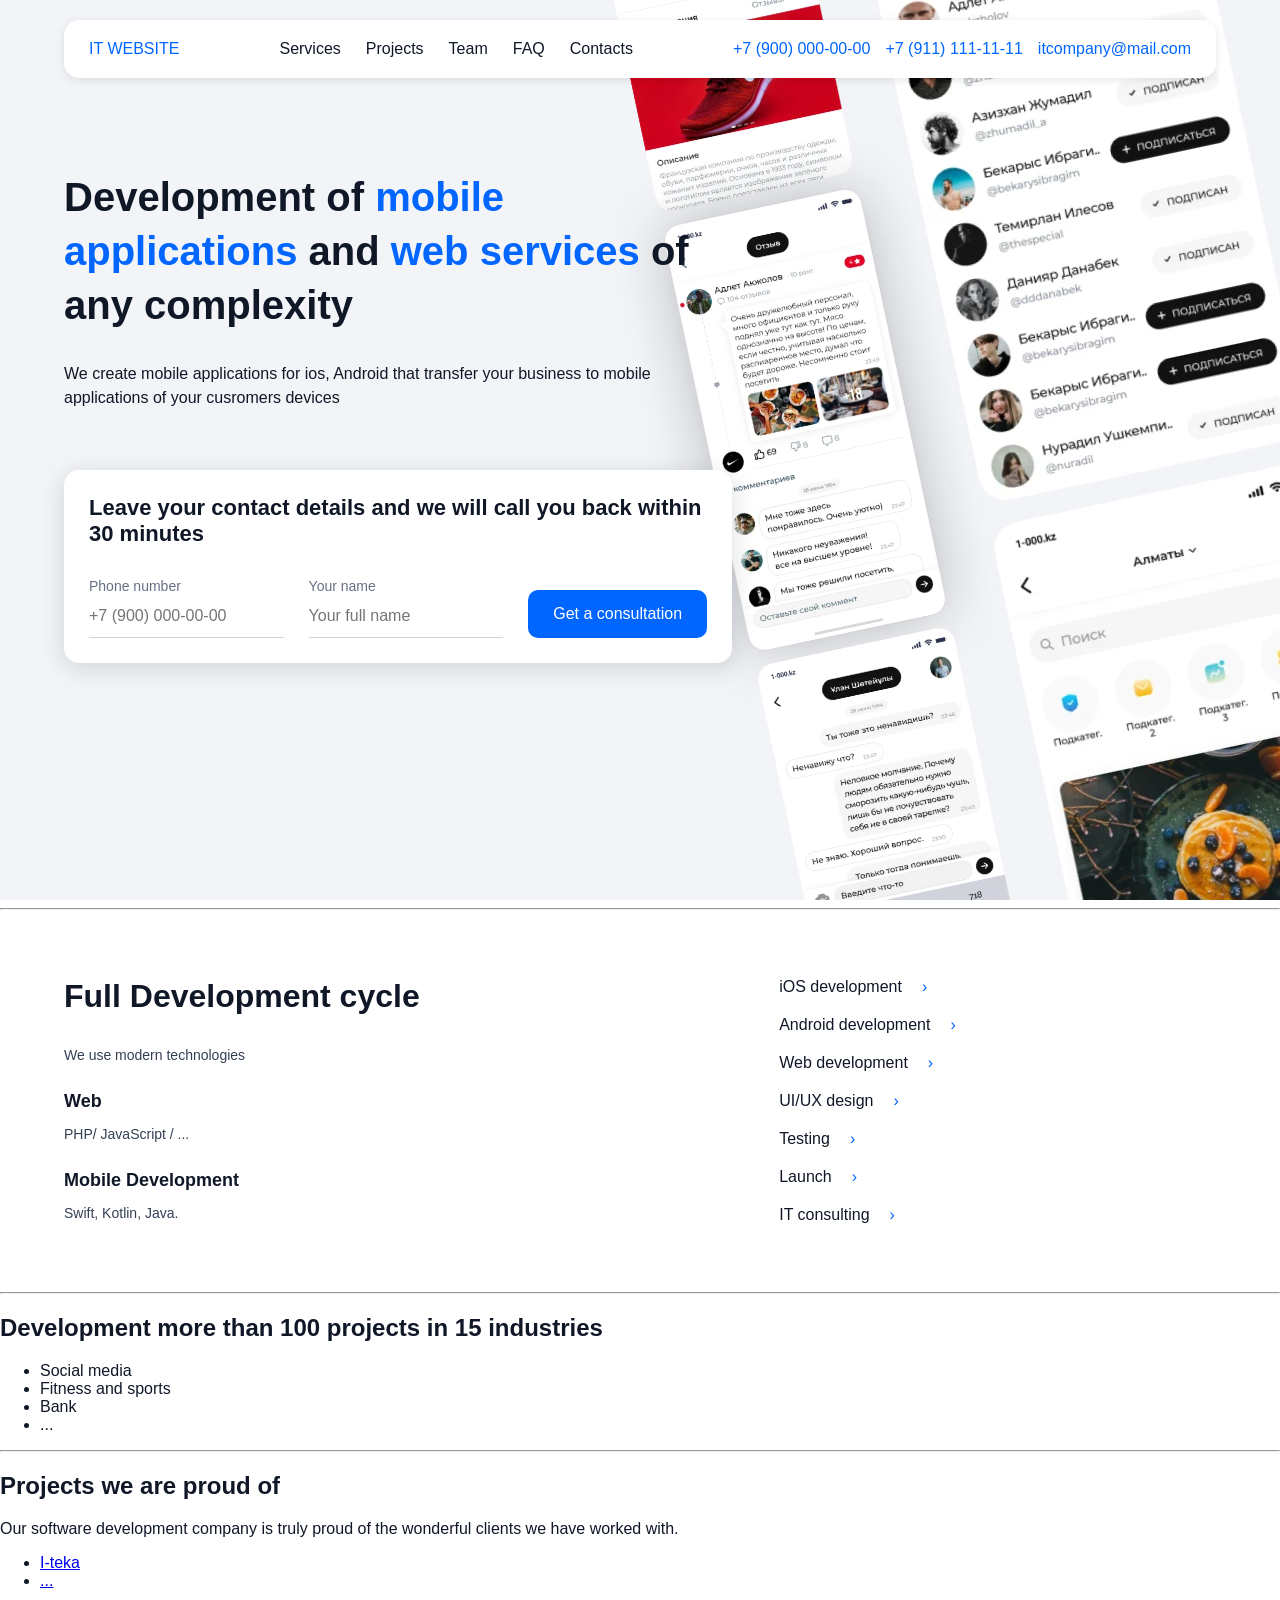
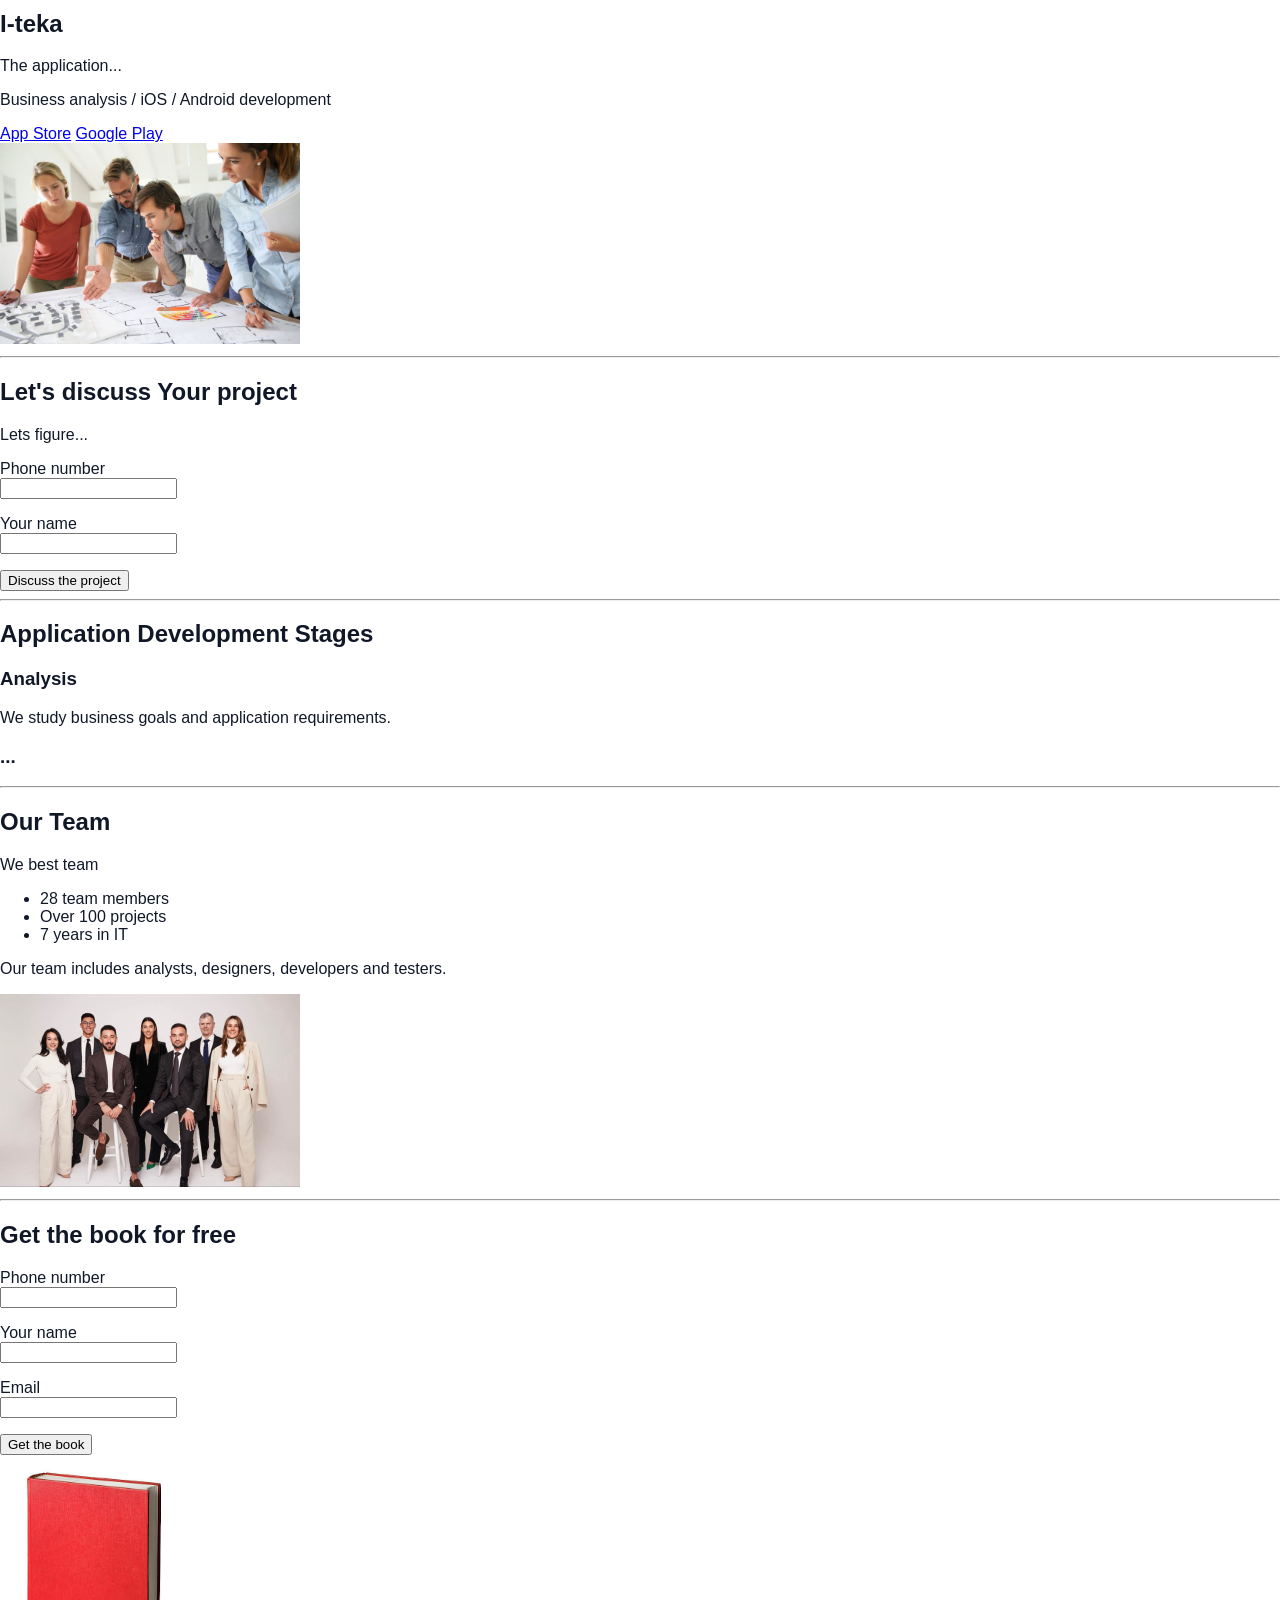
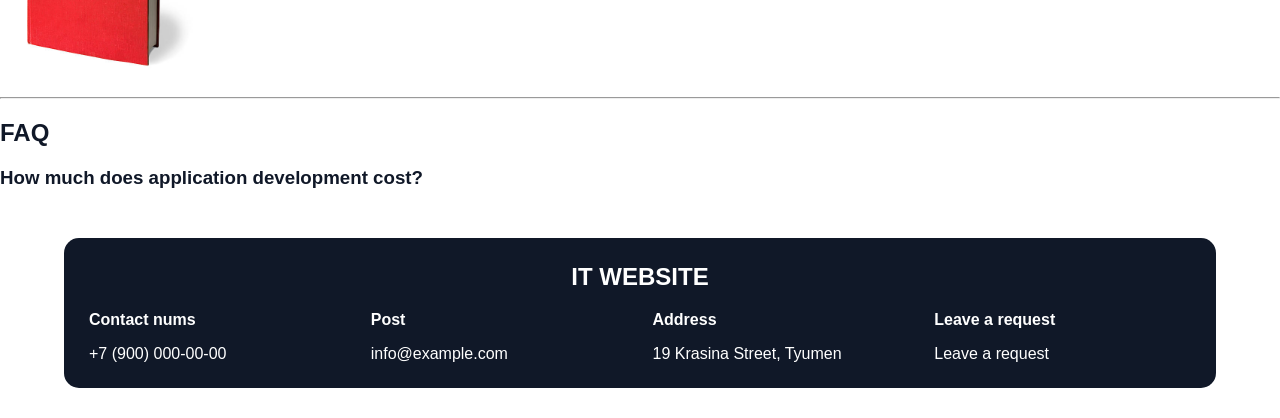
<file: index.html>
<!DOCTYPE html>
<html lang="en">
<head>
    <meta charset="UTF-8">
    <meta name="viewport" content="width=device-width, initial-scale=1.0">
    <title>Application Development</title>
    <link rel="stylesheet" href="lesson6.css">
</head>
<body>
    <header class="header">
        <a href="index.html">IT WEBSITE</a>
        <nav class="navigation">
            <ul>
                <li><a href="#development">Services</a></li>
                <li><a href="#projects">Projects</a></li>
                <li><a href="#team">Team</a></li>
                <li><a href="#faq">FAQ</a></li>
                <li><a href="#contacts">Contacts</a></li>
            </ul>
        </nav>

        <div class="header-contacts">
            <a href="tel:+79000000000">+7 (900) 000-00-00</a>
            <a href="tel:+79111111111">+7 (911) 111-11-11</a>
            <a href="mailto:itcompany@mail.com">itcompany@mail.com</a>
        </div>
    </header>

    <hr>
    <main>
        <section class="intro">
            <div class="intro-description">
                <h1>Development of <span class="accent">mobile applications</span>
                    and <span class="accent">web services</span> of any complexity
                </h1>
                <p>We create mobile applications for ios, Android that transfer your business to mobile applications of your cusromers devices</p>
            </div>

            <div class="intro-request">
                <h2>Leave your contact details and we will call you back within 30 minutes</h2>

                <form class="intro-form">
                    <div class="intro-fields">
                        <p>
                            <label for="intro-phone">Phone number</label><br>
                            <input type="tel" id="intro-phone" name="phone" placeholder="+7 (900) 000-00-00">

                        <p>
                            <label for="intro-name">Your name</label><br>
                            <input type="text" id="intro-name" name="name" placeholder="Your full name">
                        </p>

                        <button type="submit">Get a consultation</button>
                    </div>
                </form>
            </div>
        </section>

        <hr>

        <section class="development" id="development">
            <div class="development-description">
                <h2>Full Development cycle</h2>
                <p>We use modern technologies</p>

                <h3>Web</h3>
                <p>PHP/ JavaScript / ...</p>

                <h3>Mobile Development</h3>
                <p>Swift, Kotlin, Java.</p>
            </div>

            <ul class="development-services">
                <li class="service">
                    <a href="#discussion">iOS development</a>
                </li>
                <li class="service">
                    <a href="#discussion">Android development</a>
                </li>
                <li class="service">
                    <a href="#discussion">Web development</a>
                </li>
                <li class="service">
                    <a href="#discussion">UI/UX design</a>
                </li>
                <li class="service">
                    <a href="#discussion">Testing</a>
                </li>
                <li class="service">
                    <a href="#discussion">Launch</a>
                </li>
                <li class="service">
                    <a href="#discussion">IT consulting</a>
                </li>
            </ul>
        </section>

        <hr>

        <section class="industries">
            <h2>Development more than 100 projects in 15 industries</h2>

            <ul class="industries-list">
                <li class="industry">Social media</li>
                <li class="industry">Fitness and sports</li>
                <li class="industry">Bank</li>
                <li class="industry">...</li>
            </ul>
        </section>

        <hr>

        <section class="projects" id="projects">
            <h2>Projects we are proud of</h2>
            <p>Our software development company is truly proud of the wonderful clients we have worked with.</p>

            <nav class="projects-navigation">
                <ul>
                    <li><a href="#iteka">I-teka</a></li>
                    <li><a href="#discussion">...</a></li>
                </ul>
            </nav>
            
            <article class="project" id="iteka">
                <div class="project-description">
                    <h2>I-teka</h2>
                    <p>The application...</p>

                    <p>Business analysis / iOS / Android development</p>

                    <div class="project-links">
                        <a href="https://www.apple.com/app-store/">App Store</a>
                        <a href="https://play.google.com/store">Google Play</a>
                    </div>
                </div>
                <img src="images/project.jpg" alt="I-teka mobile application" width="300">
            </article>
        </section>

        <hr>

        <section class="discussion" id="discussion">
            <div class="discussion-description">
                <h2>Let's discuss Your project</h2>
                <p>Lets figure...</p>
            </div>

            <form class="discussion-form">
                <p>
                    <label for="discussion-phone">Phone number</label><br>
                    <input type="tel" id="discussion-phone" name="phone">
                </p>

                <p>
                    <label for="discussion-name">Your name</label><br>
                    <input type="text" id="discussion-name" name="name">
                </p>

                <button type="submit">Discuss the project</button>
            </form>
        </section>

        <hr>

        <section class="stages">
            <h2>Application Development Stages</h2>

            <div class="stages-list">
                <article class="stage">
                    <h3>Analysis</h3>
                    <p>We study business goals and application requirements.</p>
                </article>

                <article class="stage">
                    <h3>...</h3>
                </article>
            </div>
        </section>

        <hr>

        <section class="team" id="team">
            <div class="team-description">
                <h2>Our Team</h2>
                <p>We best team</p>

                <ul class="team-statistics">
                    <li>28 team members</li>
                    <li>Over 100 projects</li>
                    <li>7 years in IT</li>
                </ul>

                <p>Our team includes analysts, designers, developers and testers.</p>
            </div>

            <div class="team-media">
                <img src="images/team.jpg" alt="Our development team" width="300">
            </div>
        </section>

        <hr>

        <section class="book">
            <div class="book-description">
                <h2>Get the book for free</h2>

                <form class="book-form">
                    <p>
                        <label for="book-phone">Phone number</label><br>
                        <input type="tel" id="book-phone" name="phone">
                    </p>

                    <p>
                        <label for="book-name">Your name</label><br>
                        <input type="text" id="book-name" name="name">
                    </p>

                    <p>
                        <label for="book-email">Email</label><br>
                        <input type="email" id="book-email" name="email">
                    </p>

                    <button type="submit">Get the book</button>
                </form>
            </div>

        <div class="book-image">
            <img src="images/book.jpg" alt="Book cover" width="200">
        </div>
        </section>

        <hr>

        <section class="faq" id="faq">
            <h2>FAQ</h2>

            <div class="faq-list">
                <article class="faq-item">
                    <h3>How much does application development cost?</h3>
                </article>
            </div>
        </section>
    </main>

    <hr>

    <footer class="footer" id="contacts">
        <h2>IT WEBSITE</h2>

        <div class="footer-contacts">
            <div class="footer-phone">
                <h3>Contact nums</h3>
                <a href="tel:+79000000000">+7 (900) 000-00-00</a>
            </div>

            <div class="footer-email">
                <h3>Post</h3>
                <a href="mailto:info@example.com">info@example.com</a>
            </div>

            <div class="footer-address">
                <h3>Address</h3>
                <p>19 Krasina Street, Tyumen</p>
            </div>

            <div class="footer-request">
                <h3>Leave a request</h3>
                <a href="#discussion">Leave a request</a>
            </div>
        </div>
    </footer>
</body>
</html>
</file>
<file: lesson6.css>
@charset "UTF-8";
* {
  box-sizing: border-box;
}

body {
  margin: 0;
  font-family: Arial, sans-serif;
  color: #101828;
}

.header {
  position: fixed;
  top: 20px;
  left: 5%;
  width: 90%;
  z-index: 10;
  display: flex;
  align-items: center;
  justify-content: space-between;
  gap: 20px;
  padding: 20px 25px;
  background-color: white;
  border-radius: 15px;
  box-shadow: 0 2px 8px rgba(0, 0, 0, 0.1);
}
.header a {
  text-decoration: none;
  color: #0066ff;
}

.navigation ul {
  display: flex;
  gap: 25px;
  margin: 0;
  padding: 0;
  list-style: none;
}
.navigation a {
  color: #101828;
}

.header-contacts {
  display: flex;
  gap: 15px;
}

body {
  padding-top: 120px;
}

body {
  min-height: 100vh;
  display: flex;
  flex-direction: column;
}

main {
  flex-grow: 1;
}

.footer {
  width: 90%;
  margin: 30px auto;
  padding: 25px;
  background-color: #101828;
  color: white;
  border-radius: 15px;
}
.footer h2 {
  margin-top: 0;
  text-align: center;
}
.footer h3 {
  margin-top: 0;
  font-size: 16px;
}
.footer p {
  margin: 0;
}
.footer a {
  color: white;
  text-decoration: none;
}

.footer-contacts {
  display: grid;
  grid-template-columns: repeat(4, 1fr);
  gap: 25px;
}

html {
  scroll-padding-top: 120px;
}

.intro {
  padding: 70px 5% 100px;
  background-color: #f2f4f7;
}

.intro-description {
  max-width: 650px;
}

.intro h1 {
  margin: 0 0 30px;
  font-size: 40px;
  line-height: 1.35;
}

.accent {
  color: #0066ff;
}

.intro-description p {
  font-size: 16px;
  line-height: 1.5;
}

.intro-request {
  max-width: 715px;
  margin-top: 60px;
  padding: 25px;
  background-color: white;
  border-radius: 15px;
  box-shadow: 0 5px 25px rgba(16, 24, 40, 0.15);
}

.intro-request h2 {
  margin: 0 0 30px;
  font-size: 22px;
}

.intro-fields {
  display: flex;
  align-items: flex-end;
  gap: 25px;
}
.intro-fields p {
  flex: 1;
  min-width: 0;
  margin: 0;
}
.intro-fields label {
  font-size: 14px;
  color: #667085;
}
.intro-fields input {
  width: 100%;
  padding: 12px 0;
  border: none;
  border-bottom: 1px solid #d0d5dd;
  font: inherit;
}
.intro-fields button {
  padding: 15px 25px;
  border: none;
  border-radius: 10px;
  background-color: #0066ff;
  color: white;
  font: inherit;
  cursor: pointer;
}

.intro {
  min-height: 800px;
  background-image: url("images/intro.png");
  background-repeat: no-repeat;
  background-position: right center;
  background-size: 45% auto;
}

.intro-description {
  width: 55%;
}

.intro-request {
  width: 58%;
}

body {
  padding-top: 0;
}

body > hr {
  display: none;
}

.intro {
  padding-top: 170px;
  min-height: 100vh;
}

.development {
  display: grid;
  grid-template-columns: 3fr 2fr;
  gap: 60px;
  padding: 60px 5%;
}

.development-description h2 {
  margin: 0 0 30px;
  font-size: 32px;
}

.development-description h3 {
  margin: 25px 0 12px;
  font-size: 18px;
}

.development-description p {
  max-width: 460px;
  margin: 0;
  font-size: 14px;
  line-height: 1.5;
  color: #344054;
}

.development-services {
  display: flex;
  flex-direction: column;
  align-items: flex-start;
  gap: 20px;
  margin: 0;
  padding: 0;
  list-style: none;
}

.development-services a {
  color: #101828;
  font-size: 16px;
  text-decoration: none;
}
.development-services a::after {
  content: "›";
  margin-left: 20px;
  color: #0066ff;
}
.development-services a:hover {
  text-decoration: underline;
}

/* .................................... */
@media (max-width: 1200px) {
  .header {
    flex-wrap: wrap;
    gap: 15px;
    padding: 15px 20px;
  }
  .header-contacts {
    width: 100%;
    justify-content: center;
    flex-wrap: wrap;
  }
  .intro {
    padding-top: 190px;
  }
  .intro h1 {
    font-size: 34px;
  }
  .intro-request {
    width: 65%;
  }
  .intro-fields {
    flex-wrap: wrap;
  }
  .intro-fields p {
    flex: 1 1 180px;
  }
  .development {
    gap: 35px;
  }
  .footer-contacts {
    gap: 20px;
  }
  html {
    scroll-padding-top: 170px;
  }
}
/* ....................................... */
@media (max-width: 900px) {
  .header {
    justify-content: center;
    gap: 12px;
  }
  .navigation {
    width: 100%;
  }
  .navigation ul {
    justify-content: center;
    flex-wrap: wrap;
    gap: 15px;
  }
  .header-contacts {
    font-size: 14px;
  }
  .intro {
    padding-top: 230px;
    min-height: auto;
    background-image: none;
  }
  .intro-description {
    width: 100%;
    max-width: none;
  }
  .intro-request {
    width: 100%;
    max-width: none;
    margin-top: 35px;
  }
  .development {
    grid-template-columns: 1fr;
    gap: 35px;
  }
  .footer-contacts {
    grid-template-columns: repeat(2, 1fr);
  }
  html {
    scroll-padding-top: 210px;
  }
}
/* ................................ */
@media (max-width: 600px) {
  .header {
    top: 10px;
    padding: 12px;
    gap: 10px;
  }
  .navigation ul {
    gap: 10px;
    font-size: 14px;
  }
  .header-contacts {
    flex-direction: column;
    align-items: center;
    gap: 5px;
  }
  .intro {
    padding: 250px 5% 50px;
  }
  .intro h1 {
    font-size: 28px;
  }
  .intro-request {
    padding: 20px;
  }
  .intro-request h2 {
    font-size: 20px;
  }
  .intro-fields {
    flex-direction: column;
    align-items: stretch;
    gap: 20px;
  }
  .intro-fields p {
    flex: none;
    width: 100%;
  }
  .intro-fields button {
    width: 100%;
  }
  .development {
    padding: 40px 5%;
    gap: 25px;
  }
  .development-description h2 {
    font-size: 26px;
  }
  .footer-contacts {
    grid-template-columns: 1fr;
  }
  .footer {
    padding: 20px;
    overflow-wrap: anywhere;
  }
  html {
    scroll-padding-top: 240px;
  }
}
.intro {
  position: relative;
  overflow: hidden;
  isolation: isolate;
  background-image: none;
}
.intro::before, .intro::after {
  content: "";
  position: absolute;
  top: -250px;
  width: 26%;
  height: 1600px;
  z-index: -1;
  background-repeat: no-repeat;
  background-size: 100% auto;
  transform: rotate(-12deg);
}
.intro::before {
  right: 22%;
  background-image: url("images/column-left.webp");
  animation: move-up 8s ease-in-out infinite alternate;
}
.intro::after {
  right: -4%;
  background-image: url("images/column-right.webp");
  animation: move-down 8s ease-in-out infinite alternate;
}

@media (max-width: 900px) {
  .intro::before, .intro::after {
    display: none;
  }
}
@keyframes move-up {
  from {
    transform: translateY(0) rotate(-12deg);
  }
  to {
    transform: translateY(-100px) rotate(-12deg);
  }
}
@keyframes move-down {
  from {
    transform: translateY(0) rotate(-12deg);
  }
  to {
    transform: translateY(100px) rotate(-12deg);
  }
}

/*# sourceMappingURL=lesson6.css.map */
</file>
